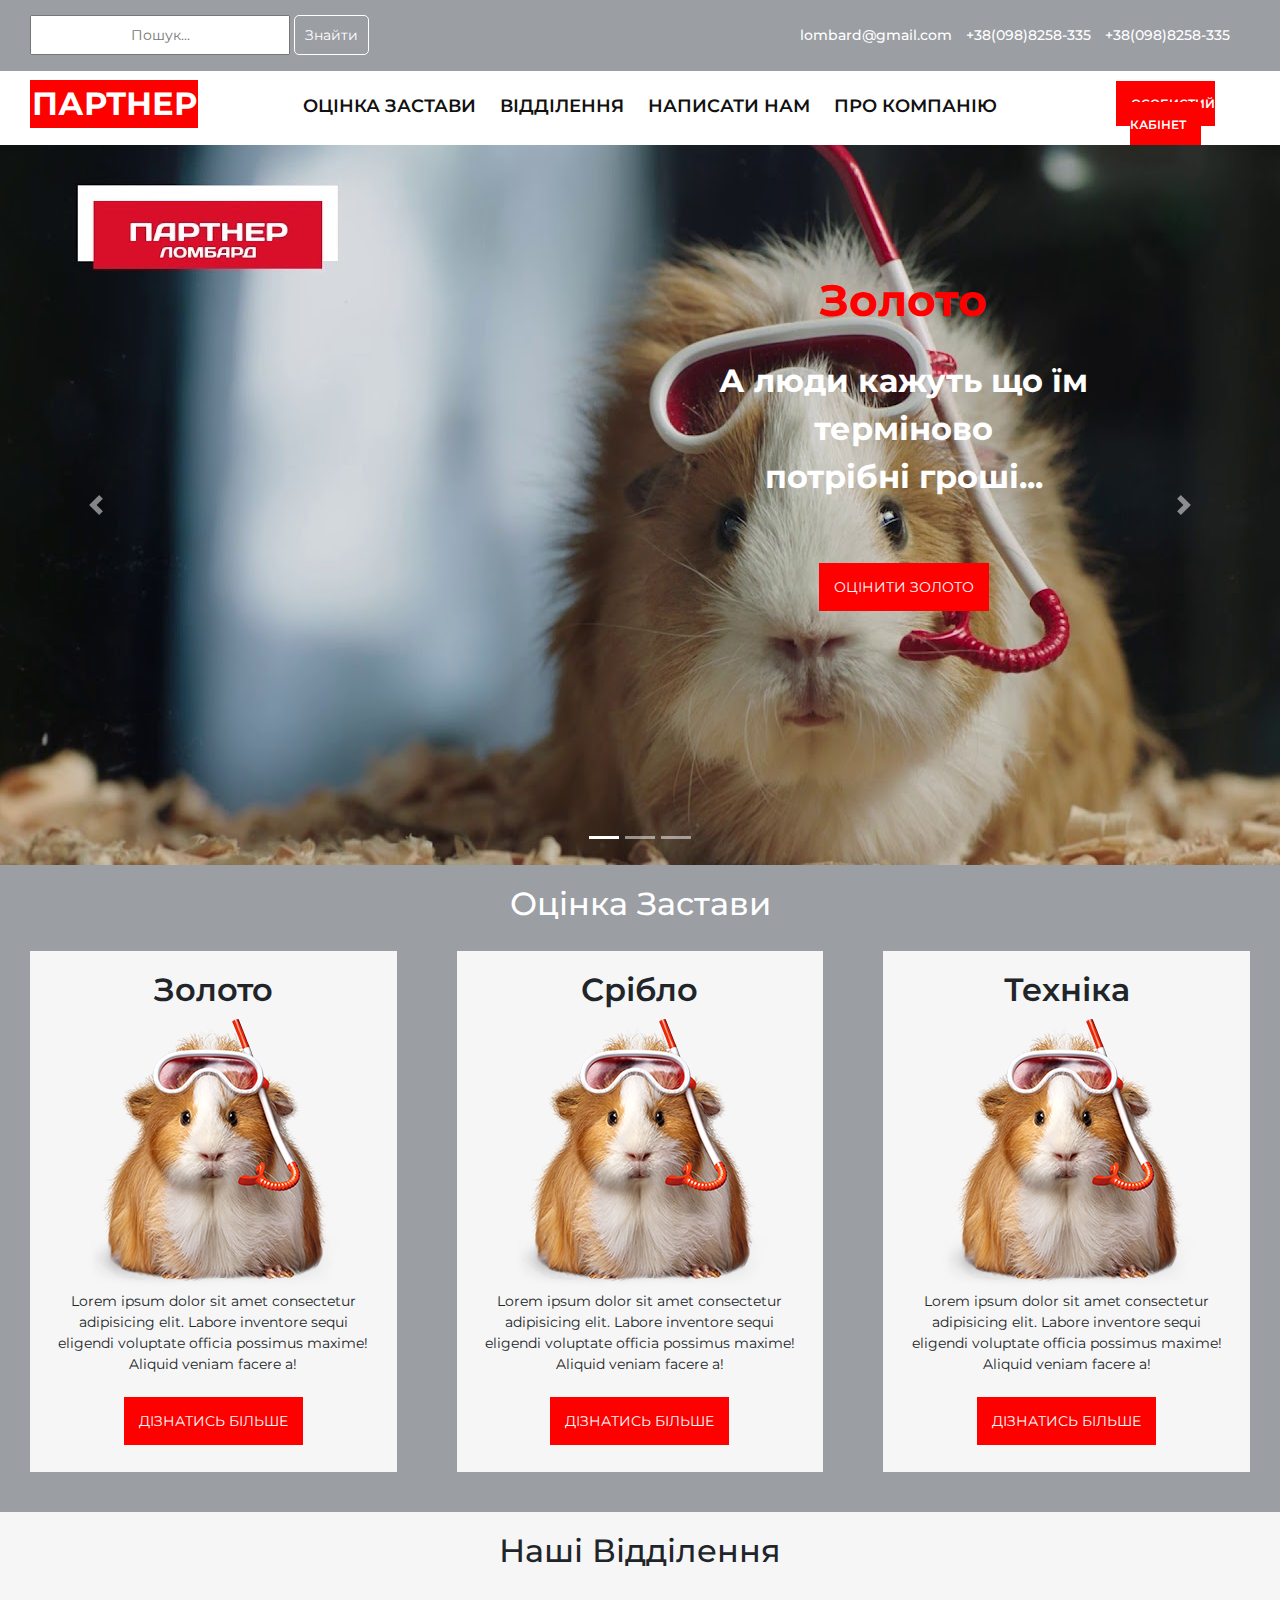
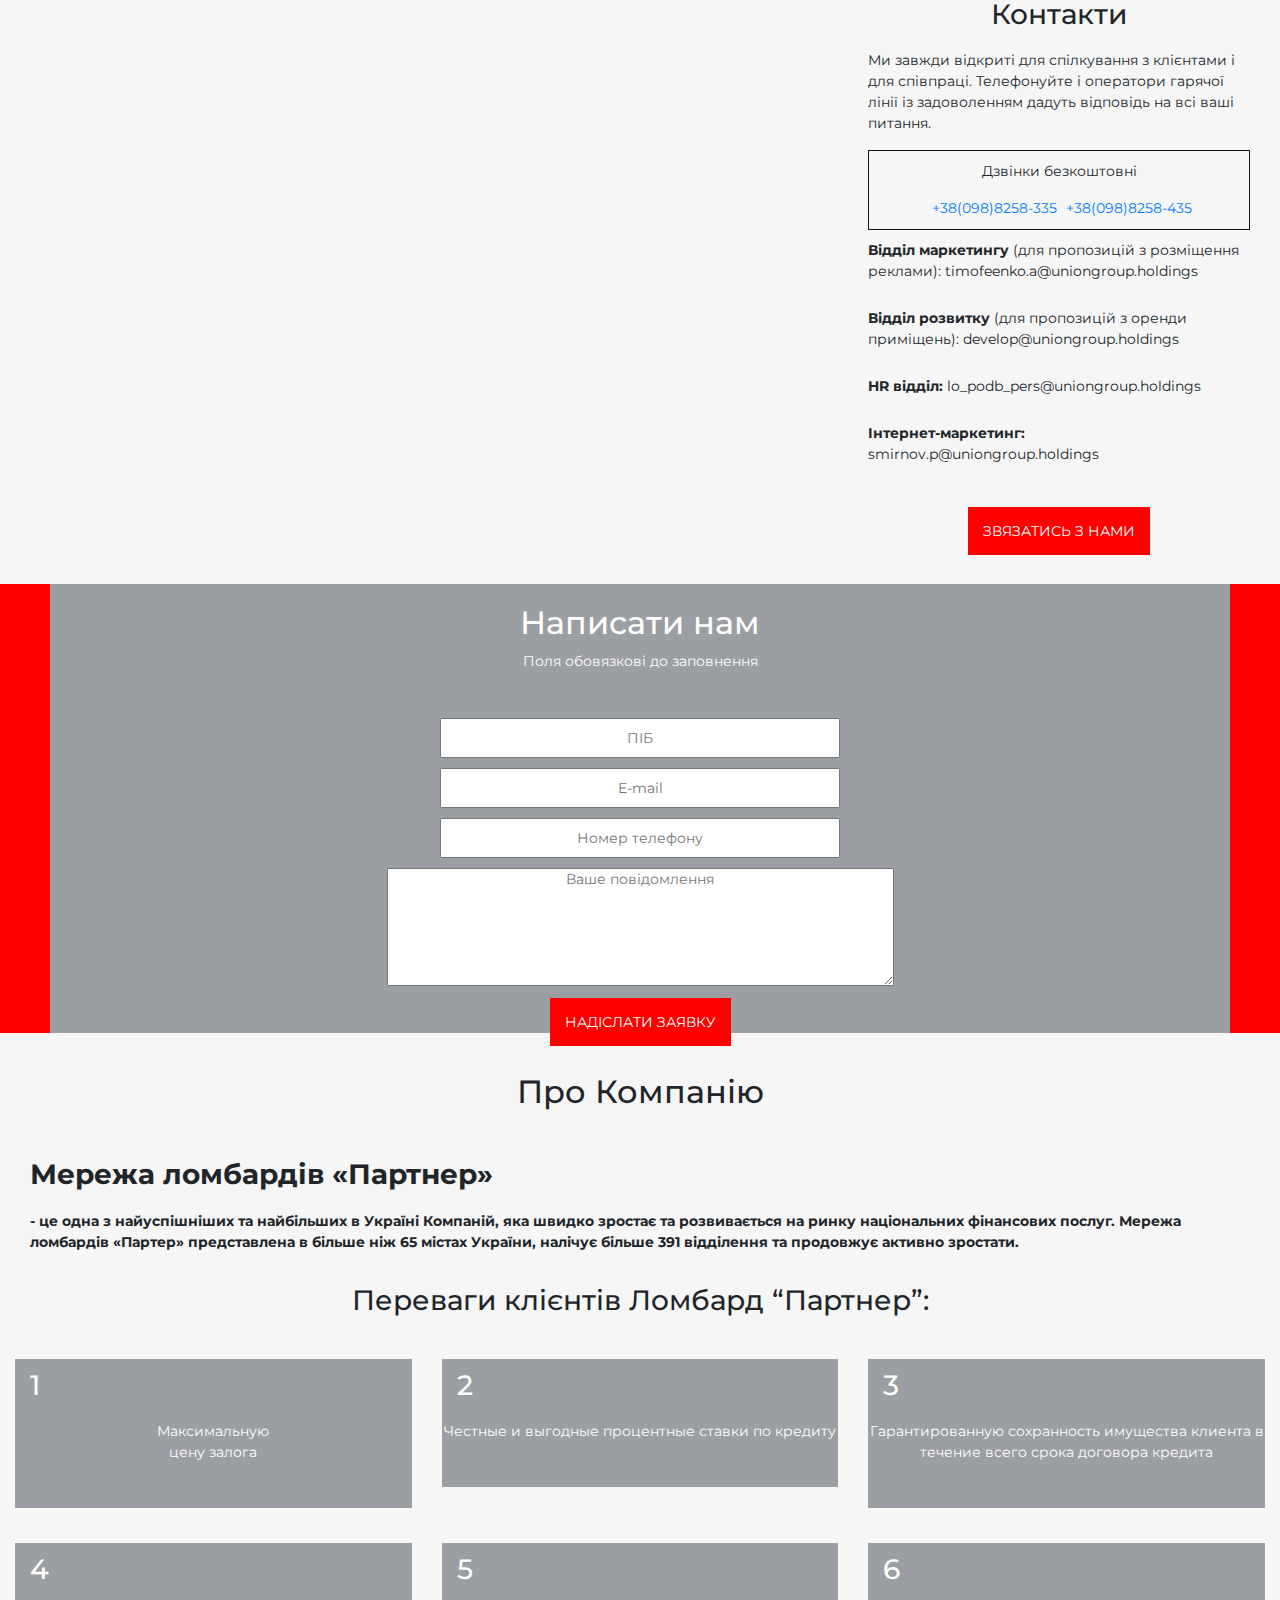
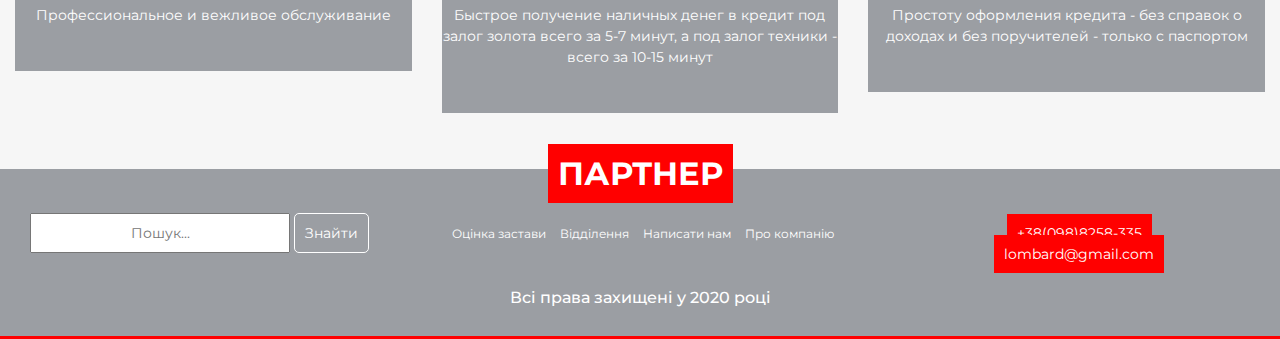
<file: index.html>
<!DOCTYPE html>
<html lang="en">
<head>
    <meta charset="UTF-8">
    <meta name="viewport" content="width=device-width, initial-scale=1.0">
    <link href="https://fonts.googleapis.com/css?family=Montserrat:400,500,700&display=swap" rel="stylesheet">
    <link rel="stylesheet" href="/css/bootstrap.min.css">
    <link rel="stylesheet" href="/css/normalize.css">
    <link rel="stylesheet" href="/css/main.css">
    <title>Ломбард</title>
</head>
<body>

    <header class="header">
        <div class="header__top">
            <div class="container-fluid">
                <div class="row">
                    <div class="col-md-5">
                        <div class="top__search">
                            <input type="text" placeholder="Пошук...">
                            <a href="#" class="search__btn">Знайти</a>
                        </div>
                    </div>
                    <div class="col-md-7">
                        <div class="top__contact">
                            <a href="mailto:lombard@gmail.com" class="maill">lombard@gmail.com</a>
                            <a href="tel:380988258335" class="phone">+38(098)8258-335</a>
                            <a href="tel:380988258335" class="phone">+38(098)8258-335</a>
                        </div>
                    </div>
                </div>
            </div>
        </div>
        <div class="header__navbar">
            <div class="container-fluid">
                <div class="row">
                    <div class="col-md-2">
                        <div class="navbar__logo">
                            <a href="/index.html">Партнер</a>
                        </div>
                    </div>
                    <div class="col-md-8">
                        <div class="navbar__menu">
                            <a href="#" class="menu__link">Оцінка застави</a>
                            <a href="#" class="menu__link">Відділення</a>
                            <a href="#" class="menu__link">Написати нам</a>
                            <a href="#" class="menu__link">Про компанію</a>
                        </div>
                    </div>
                    <div class="col-md-2">
                        <div class="navbar__btn">
                            <a href="/app/entry.html">Особистий кабінет</a>
                        </div>
                    </div>
                </div>
            </div>
        </div>
    </header>

    <section class="slaider">
        <div id="carouselExampleIndicators" class="carousel slide" data-ride="carousel">
            <ol class="carousel-indicators">
              <li data-target="#carouselExampleIndicators" data-slide-to="0" class="active"></li>
              <li data-target="#carouselExampleIndicators" data-slide-to="1"></li>
              <li data-target="#carouselExampleIndicators" data-slide-to="2"></li>
            </ol>
            <div class="carousel-inner">
              <div class="carousel-item active">
                <img src="/img/slaid-1.jpg" class="d-block w-100" alt="...">
                <div class="carousel-caption d-none d-md-block">
                    <div class="content__slaider">
                        <h1>Золото</h1>
                        <p> А люди кажуть що  їм <br>терміново<br> потрібні гроші...</p>
                        <a href="#">Оцінити золото</a>
                    </div>
                </div>
              </div>
              <div class="carousel-item">
                <img src="/img/slaid-1.jpg" class="d-block w-100" alt="...">
                <div class="carousel-caption d-none d-md-block">
                    <div class="content__slaider">
                        <h1>Срібло</h1>
                        <p> А люди кажуть що  їм <br>терміново<br> потрібні гроші...</p>
                        <a href="#">Оцінити срібло</a>
                    </div>
                </div>
              </div>
              <div class="carousel-item">
                <img src="/img/slaid-1.jpg" class="d-block w-100" alt="...">
                <div class="carousel-caption d-none d-md-block">
                    <div class="content__slaider">
                        <h1>Техніка</h1>
                        <p> А люди кажуть що  їм <br>терміново<br> потрібні гроші...</p>
                        <a href="#">Оцінити техніку</a>
                    </div>
                </div>
              </div>
            </div>
            <a class="carousel-control-prev" href="#carouselExampleIndicators" role="button" data-slide="prev">
              <span class="carousel-control-prev-icon" aria-hidden="true"></span>
              <span class="sr-only">Previous</span>
            </a>
            <a class="carousel-control-next" href="#carouselExampleIndicators" role="button" data-slide="next">
              <span class="carousel-control-next-icon" aria-hidden="true"></span>
              <span class="sr-only">Next</span>
            </a>
          </div>
    </section>

<section class="zastava">
    <div class="container-fluid">
        <div class="row">
            <div class="col-md-12">
                <div class="zastava__title">
                    <h2>Оцінка Застави</h2>
                </div>
            </div>
        </div>
        <div class="row">
            <div class="col-md-4">
                <div class="zastava__cart">
                    <h2>Золото</h2>
                    <img src="/img/260h273_1.png" alt="">
                    <p>Lorem ipsum dolor sit amet consectetur adipisicing elit. Labore inventore sequi eligendi voluptate officia possimus maxime! Aliquid veniam facere a!</p>
                    <a href="#"> Дізнатись Більше</a>
                </div>
            </div>
            <div class="col-md-4">
                <div class="zastava__cart">
                    <h2>Срібло</h2>
                    <img src="/img/260h273_1.png" alt="">
                    <p>Lorem ipsum dolor sit amet consectetur adipisicing elit. Labore inventore sequi eligendi voluptate officia possimus maxime! Aliquid veniam facere a!</p>
                    <a href="#">Дізнатись Більше</a>
                </div>
            </div>
            <div class="col-md-4">
                <div class="zastava__cart">
                    <h2>Техніка</h2>
                    <img src="/img/260h273_1.png" alt="">
                    <p>Lorem ipsum dolor sit amet consectetur adipisicing elit. Labore inventore sequi eligendi voluptate officia possimus maxime! Aliquid veniam facere a!</p>
                    <a href="#">Дізнатись Більше</a>
                </div>
            </div>
        </div>
    </div>
</section>

<section class="shops">
    <div class="container-fluid">
        <div class="row">
            <div class="col-md-12">
                <div class="shops__title">
                    <h2>Наші Відділення</h2>
                </div>
            </div>
        </div>
        <div class="row">
            <div class="col-md-8">
                <div class="shop__karta">
                    <iframe src="https://www.google.com/maps/embed?pb=!1m18!1m12!1m3!1d10624.079500940106!2d25.92870326785201!3d48.26399205032778!2m3!1f0!2f0!3f0!3m2!1i1024!2i768!4f13.1!3m3!1m2!1s0x47340f33415f6299%3A0xa0718dd7d2761b2!2z0YPQuy4g0KTQuNC70LjQv9C_0LAg0J7RgNC70LjQutCwLCA50JAsINCn0LXRgNC90L7QstGG0YssINCn0LXRgNC90L7QstC40YbQutCw0Y8g0L7QsdC70LDRgdGC0YwsIDU4MDAw!5e0!3m2!1sru!2sua!4v1585649641395!5m2!1sru!2sua" width="800" height="550" frameborder="0" style="border:0;" allowfullscreen="" aria-hidden="false" tabindex="0"></iframe>
                </div>
            </div>
            <div class="col-md-4">
                <div class="shop">
                    <div class="shop__titles">
                        <h3>Контакти</h3>
                    </div>
                    <div class="sub__title">
                        <p>Ми завжди відкриті для спілкування з клієнтами і для співпраці. Телефонуйте і оператори гарячої лінії із задоволенням дадуть відповідь на всі ваші питання.</p>
                    </div>
                    <div class="sub__cart">
                        <p>Дзвінки безкоштовні</p>
                        <a href="tel:380988258335" class="phones">+38(098)8258-335</a>
                        <a href="tel:380988258435" class="phones">+38(098)8258-435</a>
                    </div>
                    <div class="cart">
                        <p><strong>Відділ маркетингу</strong> (для пропозицій з розміщення реклами):
                            timofeenko.a@uniongroup.holdings</p>
                            <p><strong>Відділ розвитку</strong> (для пропозицій з оренди приміщень):
                                develop@uniongroup.holdings</p>
                            <p> <strong>HR вiддiл:</strong>
                                lo_podb_pers@uniongroup.holdings</p>
                            <p><strong>Iнтернет-маркетинг:</strong>
                                smirnov.p@uniongroup.holdings</p>
                    </div>
                    <div class="shops__btn">
                        <a href="#">Звязатись з нами</a>
                    </div>
                </div>
            </div>
        </div>
    </div>
</section>

<section class="write">
    <div class="container-fluid">
        <div class="row">
            <div class="col-md-12">
                <div class="write__title">
                    <h2>Написати нам</h2>
                    <p>Поля обовязкові до заповнення</p>
                </div>
            </div>
        </div>
        <div class="row">
            <div class="col-md-12">
                <div class="write__form">
                    <form action="#">
                        <input type="text" placeholder="ПІБ"><br>
                        <input type="text" placeholder="E-mail"><br>
                        <input type="text" placeholder="Номер телефону"><br>
                        <textarea name="" id="" cols="54" rows="7" placeholder="Ваше повідомлення"></textarea><br>
                    </form>
                    <a href="#">Надіслати заявку</a>
                </div>
            </div>
        </div>
    </div>
</section>


<section class="about">
    <div class="container-fluid">
        <div class="row">
            <div class="col-md-12">
                <div class="about__title">
                    <h2>Про Компанію</h2>
                </div>
            </div>
        </div>
        <div class="row">
            <div class="col-md-12">
                <div class="about__text">
                    <h1><strong>Мережа ломбардів «Партнер»</strong></h1>
                    <p><strong>- це одна з найуспішніших та найбільших в Україні Компаній, яка швидко зростає та розвивається на ринку національних фінансових послуг. Мережа ломбардів «Партер» представлена в більше ніж 65 містах України, налічує більше 391 відділення та продовжує активно зростати. </strong></p>
                </div>
            </div>
        </div>
        <div class="row">
            <div class="col-md-12">
                <div class="about__subtitle">
                    <h3>Переваги клієнтів Ломбард “Партнер”:</h3>
                </div>
            </div>
        </div>
        <div class="row">
            <div class="col-md-4">
                <div class="about__cart">
                    <strong><h1>1</h1></strong>
                    <p>Максимальную
                        <br>цену залога</p>
                </div>
            </div>
            <div class="col-md-4">
                <div class="about__cart">
                    <strong><h1>2</h1></strong>
                    <p>Честные и выгодные
                        процентные ставки
                        по кредиту </p>
                </div>
            </div>
            <div class="col-md-4">
                <div class="about__cart">
                    <strong><h1>3</h1></strong>
                    <p>Гарантированную сохранность
                        имущества клиента в течение
                        всего срока договора кредита </p>
                </div>
            </div>
        </div>
        <div class="row">
            <div class="col-md-4">
                <div class="about__cart">
                    <strong><h1>4</h1></strong>
                    <p>Профессиональное
                        и вежливое
                        обслуживание </p>
                </div>
            </div>
            <div class="col-md-4">
                <div class="about__cart">
                    <strong><h1>5</h1></strong>
                    <p>Быстрое получение наличных денег
                        в кредит под залог золота
                        всего за 5-7 минут, а под залог
                        техники - всего за 10-15 минут </p>
                </div>
            </div>
            <div class="col-md-4">
                <div class="about__cart">
                    <strong><h1>6</h1></strong>
                    <p>Простоту оформления
                        кредита - без справок
                        о доходах и без
                        поручителей - только
                        с паспортом </p>
                </div>
            </div>
        </div>
    </div>
</section>

<footer class="footer">
    <div class="container-fluid">
        <div class="row">
            <div class="col-md-12">
                <div class="footer__logo">
                    <a href="#">Партнер</a>
                </div>
            </div>
        </div>
        <div class="row">
            <div class="col-md-4">
                <div class="top__search">
                    <input type="text" placeholder="Пошук...">
                    <a href="#" class="search__btn">Знайти</a>
                </div>
            </div>
            <div class="col-md-4">
               <div class="footer__menu">
                    <a href="#" class="menu__link">Оцінка застави</a>
                    <a href="#" class="menu__link">Відділення</a>
                    <a href="#" class="menu__link">Написати нам</a>
                    <a href="#" class="menu__link">Про компанію</a>
               </div>
            </div>
            <div class="col-md-4">
                <div class="telephone">
                    <a href="tel:380988258335" class="phones">+38(098)8258-335</a>
                    <a href="mailto:lombard@gmail.com" class="maill">lombard@gmail.com</a>
                </div>
            </div>
        </div>
        <div class="row">
            <div class="col-md-12">
                <div class="footer__buton">
                    <h6>Всі права захищені у 2020 році</h6>
                </div>
            </div>
        </div>
    </div>
</footer>


    <script src="/js/jquery-3.4.1.min.js"></script>
    <script src="/js/bootstrap.min.js"></script>
</body>
</html>
</file>
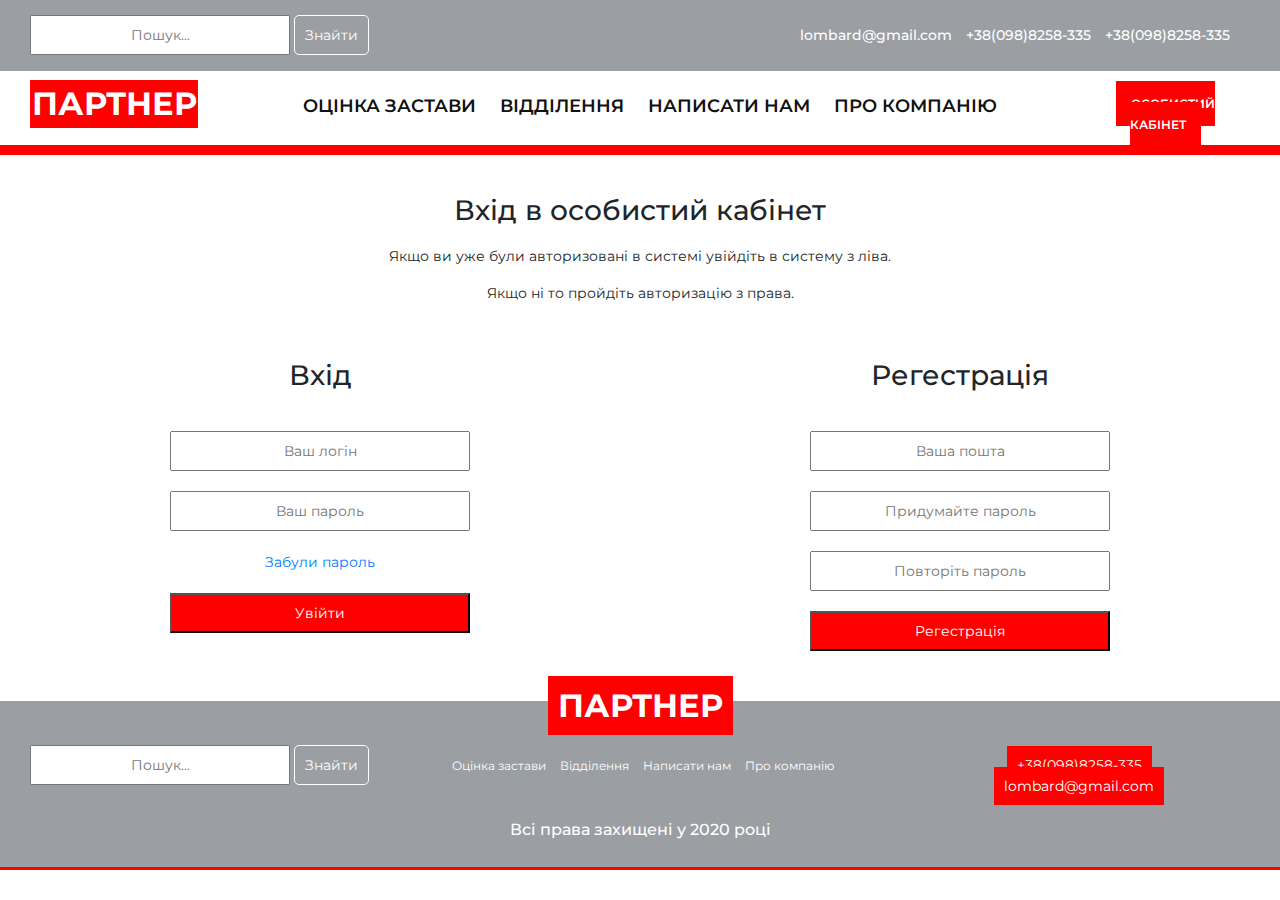
<file: app/entry.html>
<!DOCTYPE html>
<html lang="en">
<head>
    <meta charset="UTF-8">
    <meta name="viewport" content="width=device-width, initial-scale=1.0">
    <link href="https://fonts.googleapis.com/css?family=Montserrat:400,500,700&display=swap" rel="stylesheet">
    <link rel="stylesheet" href="/css/bootstrap.min.css">
    <link rel="stylesheet" href="/css/normalize.css">
    <link rel="stylesheet" href="/css/main.css">
    <title>Ломбард</title>
</head>
<body>

    <header class="header">
        <div class="header__top">
            <div class="container-fluid">
                <div class="row">
                    <div class="col-md-5">
                        <div class="top__search">
                            <input type="text" placeholder="Пошук...">
                            <a href="#" class="search__btn">Знайти</a>
                        </div>
                    </div>
                    <div class="col-md-7">
                        <div class="top__contact">
                            <a href="mailto:lombard@gmail.com" class="maill">lombard@gmail.com</a>
                            <a href="tel:380988258335" class="phone">+38(098)8258-335</a>
                            <a href="tel:380988258335" class="phone">+38(098)8258-335</a>
                        </div>
                    </div>
                </div>
            </div>
        </div>
        <div class="header__navbar">
            <div class="container-fluid">
                <div class="row">
                    <div class="col-md-2">
                        <div class="navbar__logo">
                            <a href="/index.html">Партнер</a>
                        </div>
                    </div>
                    <div class="col-md-8">
                        <div class="navbar__menu">
                            <a href="#" class="menu__link">Оцінка застави</a>
                            <a href="#" class="menu__link">Відділення</a>
                            <a href="#" class="menu__link">Написати нам</a>
                            <a href="#" class="menu__link">Про компанію</a>
                        </div>
                    </div>
                    <div class="col-md-2">
                        <div class="navbar__btn">
                            <a href="#">Особистий кабінет</a>
                        </div>
                    </div>
                </div>
            </div>
        </div>
    </header>
   

    <section class="entry">
        <div class="container-fluid">
            <div class="row">
                <div class="col-md-12">
                    <div class="entry__title">
                        <h1>Вхід в особистий кабінет</h1>
                        <p>Якщо ви уже були авторизовані в системі увійдіть в систему з ліва.</p>
                        <p>Якщо ні то пройдіть авторизацію з права.</p>
                    </div>
                </div>
            </div>
            <div class="row">
                <div class="col-md-6">
                    <div class="entry__form">
                        <h1>Вхід</h1>
                        <form action="#">
                            <input type="text" placeholder="Ваш логін"><br>
                            <input type="password" placeholder="Ваш пароль"><br><br>
                            <a href="#">Забули пароль</a><br>
                            <input type="button" value="Увійти" class="form__btn">
                        </form>
                    </div>
                </div>
                <div class="col-md-6">
                    <div class="entry__form">
                        <h1>Регестрація</h1>
                        <form action="#">
                            <input type="email" placeholder="Ваша пошта"><br>
                            <input type="password" placeholder="Придумайте пароль"><br>
                            <input type="password" placeholder="Повторіть пароль"><br>
                            <input type="button" value="Регестрація" class="form__btn">
                        </form>
                    </div>
                </div>
            </div>
        </div>
    </section>
  

<footer class="footer">
    <div class="container-fluid">
        <div class="row">
            <div class="col-md-12">
                <div class="footer__logo">
                    <a href="#">Партнер</a>
                </div>
            </div>
        </div>
        <div class="row">
            <div class="col-md-4">
                <div class="top__search">
                    <input type="text" placeholder="Пошук...">
                    <a href="#" class="search__btn">Знайти</a>
                </div>
            </div>
            <div class="col-md-4">
               <div class="footer__menu">
                    <a href="#" class="menu__link">Оцінка застави</a>
                    <a href="#" class="menu__link">Відділення</a>
                    <a href="#" class="menu__link">Написати нам</a>
                    <a href="#" class="menu__link">Про компанію</a>
               </div>
            </div>
            <div class="col-md-4">
                <div class="telephone">
                    <a href="tel:380988258335" class="phones">+38(098)8258-335</a>
                    <a href="mailto:lombard@gmail.com" class="maill">lombard@gmail.com</a>
                </div>
            </div>
        </div>
        <div class="row">
            <div class="col-md-12">
                <div class="footer__buton">
                    <h6>Всі права захищені у 2020 році</h6>
                </div>
            </div>
        </div>
    </div>
</footer>


    <script src="/js/jquery-3.4.1.min.js"></script>
    <script src="/js/bootstrap.min.js"></script>
</body>
</html>
</file>
<file: css/main.css>
@import"/app/entry.css";
body{
    font-family: 'Montserrat', sans-serif;
    font-size: 14px;
}
.header__top{
    background: rgba(155, 158, 163, 1);
}
.top__search{
    padding: 15px;
}
.top__search a{
    border: 1px solid #ffffff;
    padding: 10px;
    border-radius: 5px;
    text-decoration: none;
    color: #ffffff;
}
.top__search input{
    text-align: center;
    width: 260px;
    height: 40px;
}
.top__contact{
    text-align: right;
    padding: 25px;
}
.top__contact a{
    color: #ffffff;
    text-decoration: none;
    font-weight: 500;
    padding-right: 10px;
}
.header{
    padding-bottom: 10px;
}
.navbar__logo{
    margin-top: 9px;
    margin-left: 15px;
    text-align: center;
    background: red;
}
.navbar__logo a{
    text-decoration: none;
    color: #ffffff;
    font-size: 32px;
    font-weight: 700;
    text-transform: uppercase;
}
.navbar__menu{
    margin-top: 22px;
    text-align: center;
}
.navbar__menu a{
    text-decoration: none;
    color: #111111;
    font-size: 18px;
    text-transform: uppercase;
    margin-left: 20px;
    font-weight: 600;
    padding-bottom: 5px;
}
.navbar__menu a:hover{
    border-bottom: 2px solid red;
}
.navbar__btn{
    margin-top: 22px;
    text-align: center;
    margin-right: 15px;
}
.navbar__btn a{
    text-decoration: none;
    background: red;
    color: #ffffff;
    padding:15px;
    font-size: 12px;
    text-transform: uppercase;
    font-weight: 600;
}
.content__slaider{
    float: right;
    margin-top: -580px;
}
.content__slaider h1{
    font-size: 44px;
    font-weight: 700;
    color: red;
}
.content__slaider p{
    font-size: 32px;
    font-weight: 700;
    padding-bottom: 60px;
}
.content__slaider a{
    background: red;
    color: #ffffff;
    padding: 15px;
    text-transform: uppercase;
    text-decoration: none;
}

.zastava{
    background: rgba(155, 158, 163, 1);
}
.zastava__title{
    text-align: center;
}
.zastava__title h2{
    font-size: 32px;
    padding-top: 20px;
    color: #ffffff;
}
.zastava__cart{
    margin-left: 15px;
    margin-right: 15px;
    background: rgb(246, 246, 246);
    text-align: center;
    padding-bottom: 40px;
    margin-bottom: 40px;
    margin-top: 20px;
}
.zastava__cart h2{
    padding-top: 20px;
    font-weight: 600;

}
.zastava__cart p{
    padding-bottom: 20px;
    padding-left: 20px;
    padding-right: 20px;
}
.zastava__cart a{
    background: red;
    color: #ffffff;
    text-decoration: none;
    text-transform: uppercase;
    padding: 15px;
}
.shops{
    background: rgb(246, 246, 246);
    padding-bottom: 30px;
}
.shop{
    margin-right: 15px;
}
.shops__title {
    text-align: center; 
}
.shops__title h2{
    font-size: 32px;
    padding-top: 20px;
    padding-bottom: 20px;
}
.shop__karta{
    margin-left: 15px;
}
.shop__titles{
    text-align: center;
}
.sub__title{
    padding-top: 10px;
}
.sub__cart{
    text-align: center;
    padding: 10px;
    border: 1px solid #111111;
}
.sub__cart a{
    text-decoration: none;
    padding-left: 5px;
}
.cart p{
    padding-top: 10px;
}
.shops__btn{
    text-align: center;
    padding-top: 40px;
}
.shops__btn a{
    background: red;
    color: #ffffff;
    text-decoration: none;
    text-transform: uppercase;
    padding: 15px;

}
.write{
    border-left: 50px solid red;
    border-right: 50px solid red;
    background: rgba(155, 158, 163, 1);;
}
.write__title{
    text-align: center;
    color: #ffffff;
    padding-top: 20px;
    padding-bottom: 20px;
}
.write__form{
    text-align: center;
}
.write__form input{
    width: 400px;
    height: 40px;
    margin-top: 10px;
}
::placeholder{
    text-align: center;
}
textarea{
    margin-top: 10px;
    margin-bottom: 20px;
}
.write__form a{
    background: red;
    color: #ffffff;
    text-decoration: none;
    text-transform: uppercase;
    padding: 15px;
}
.about{
    background: rgb(246, 246, 246);
    padding-bottom: 40px;
}
.about__title{
    text-align: center;
    padding-top: 40px;
    padding-bottom: 20px;
}
.about__title h2{
    font-size: 32px;
}
.about__text{
    margin-left: 15px;
    margin-right: 15px;
}
.about__subtitle{
    text-align: center;
    padding-top: 15px;
    padding-bottom: 15px;
}
.about__cart{
    background: rgb(155, 158, 163);
    color: #ffffff;
}
.about__cart h1{
    margin-left: 15px;
    padding-top: 10px;
}
.about__cart p{
    text-align: center;
    padding-bottom: 45px;
}
.footer{
    border-bottom: 3px solid red;
    background:rgb(155, 158, 163) ;
}
.footer__logo{
    margin-top: -19px;
    text-align: center;
}
.footer__logo a{
    background: red;
    text-decoration: none;
    color: #ffffff;
    font-size: 32px;
    font-weight: 700;
    text-transform: uppercase;
    padding: 10px;
}

.contact a{
    border: 1px solid red;
    padding: 10px;
    border-radius: 5px;
    text-decoration: none;
    color: #ffffff;
}
.footer__menu{
    padding-top: 25px;
}
.footer__menu a{
    color: #ffffff;
    text-decoration: none;
    padding-left: 10px;
    font-size: 12px;
}
.footer__buton{
    text-align: center;
    padding-top: 20px;
    padding-bottom: 20px;
    color: #ffffff;
}
.telephone{
    text-align: center;
    margin-right: 15px;
    margin-top: 25px;
}
.telephone a{
    background: red;
    margin-left: 40px;
    color: #ffffff;
    padding: 10px;
    text-decoration: none;
}
</file>
